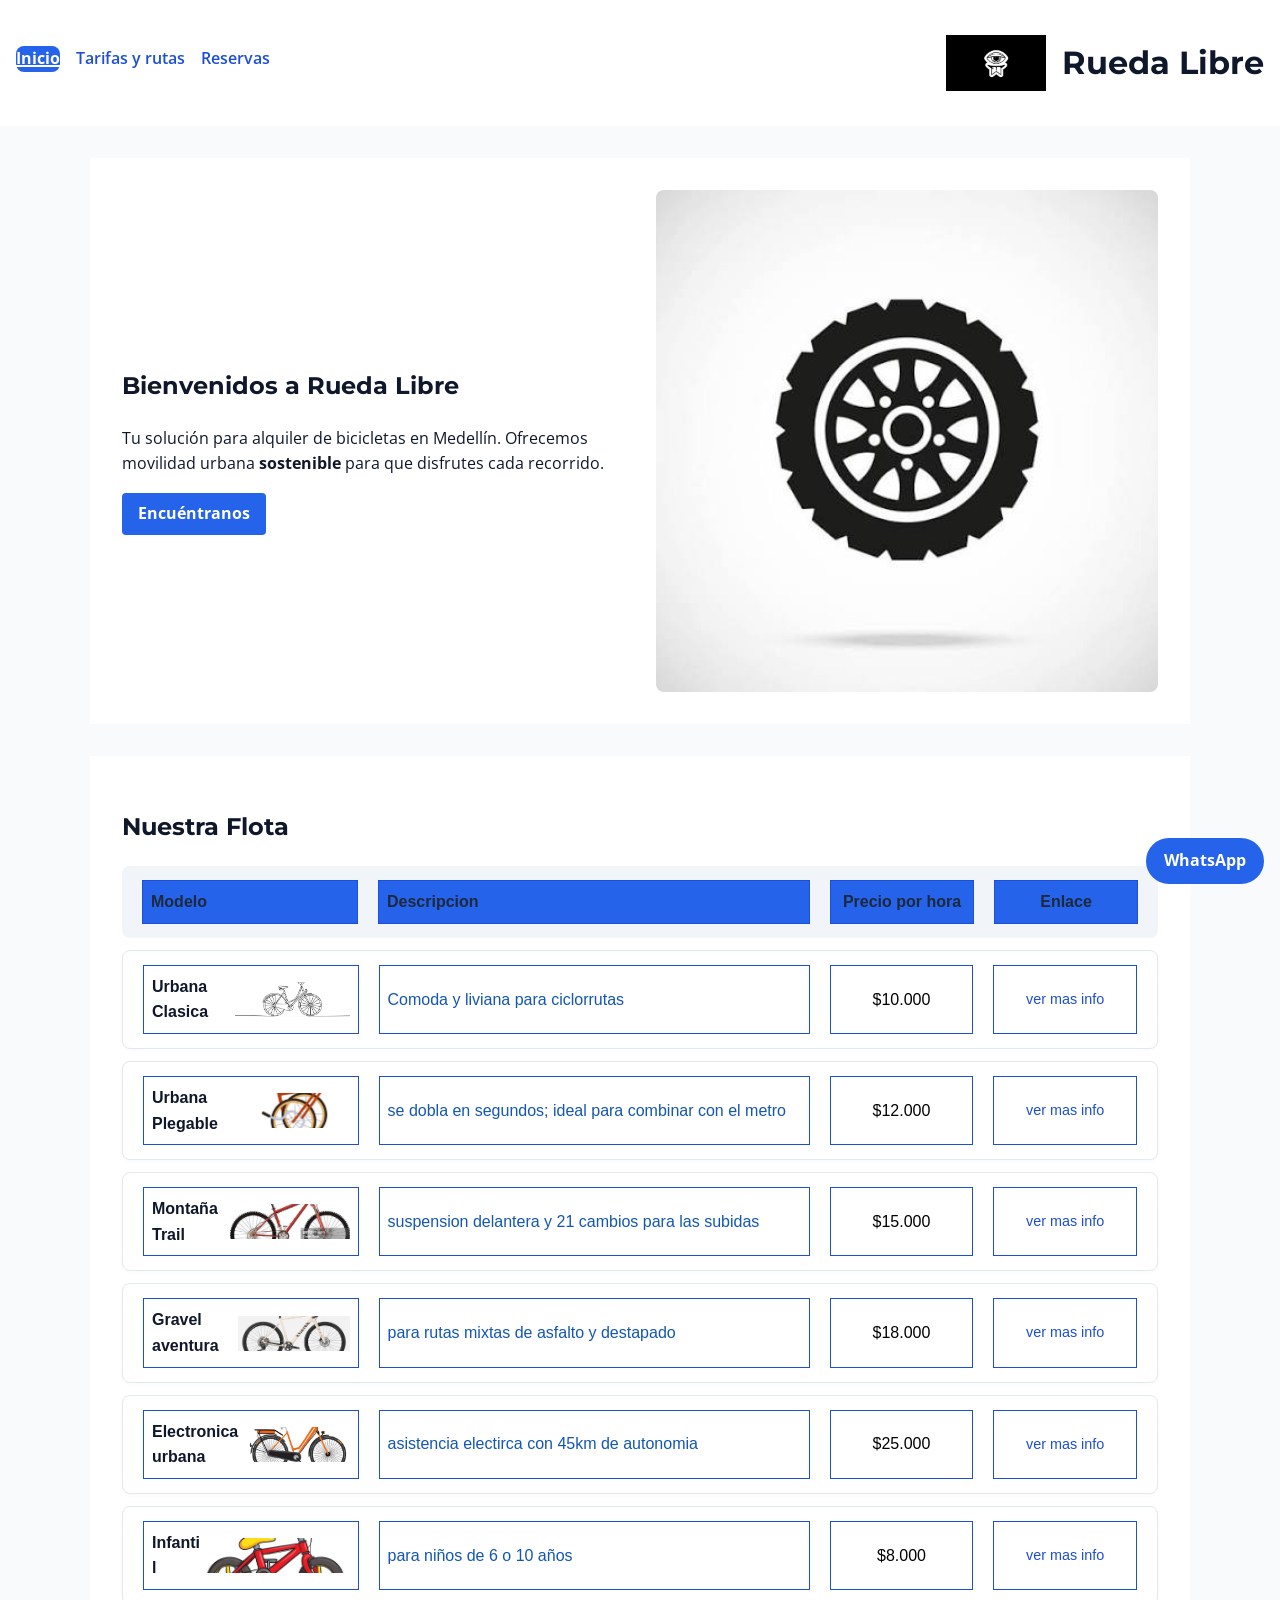
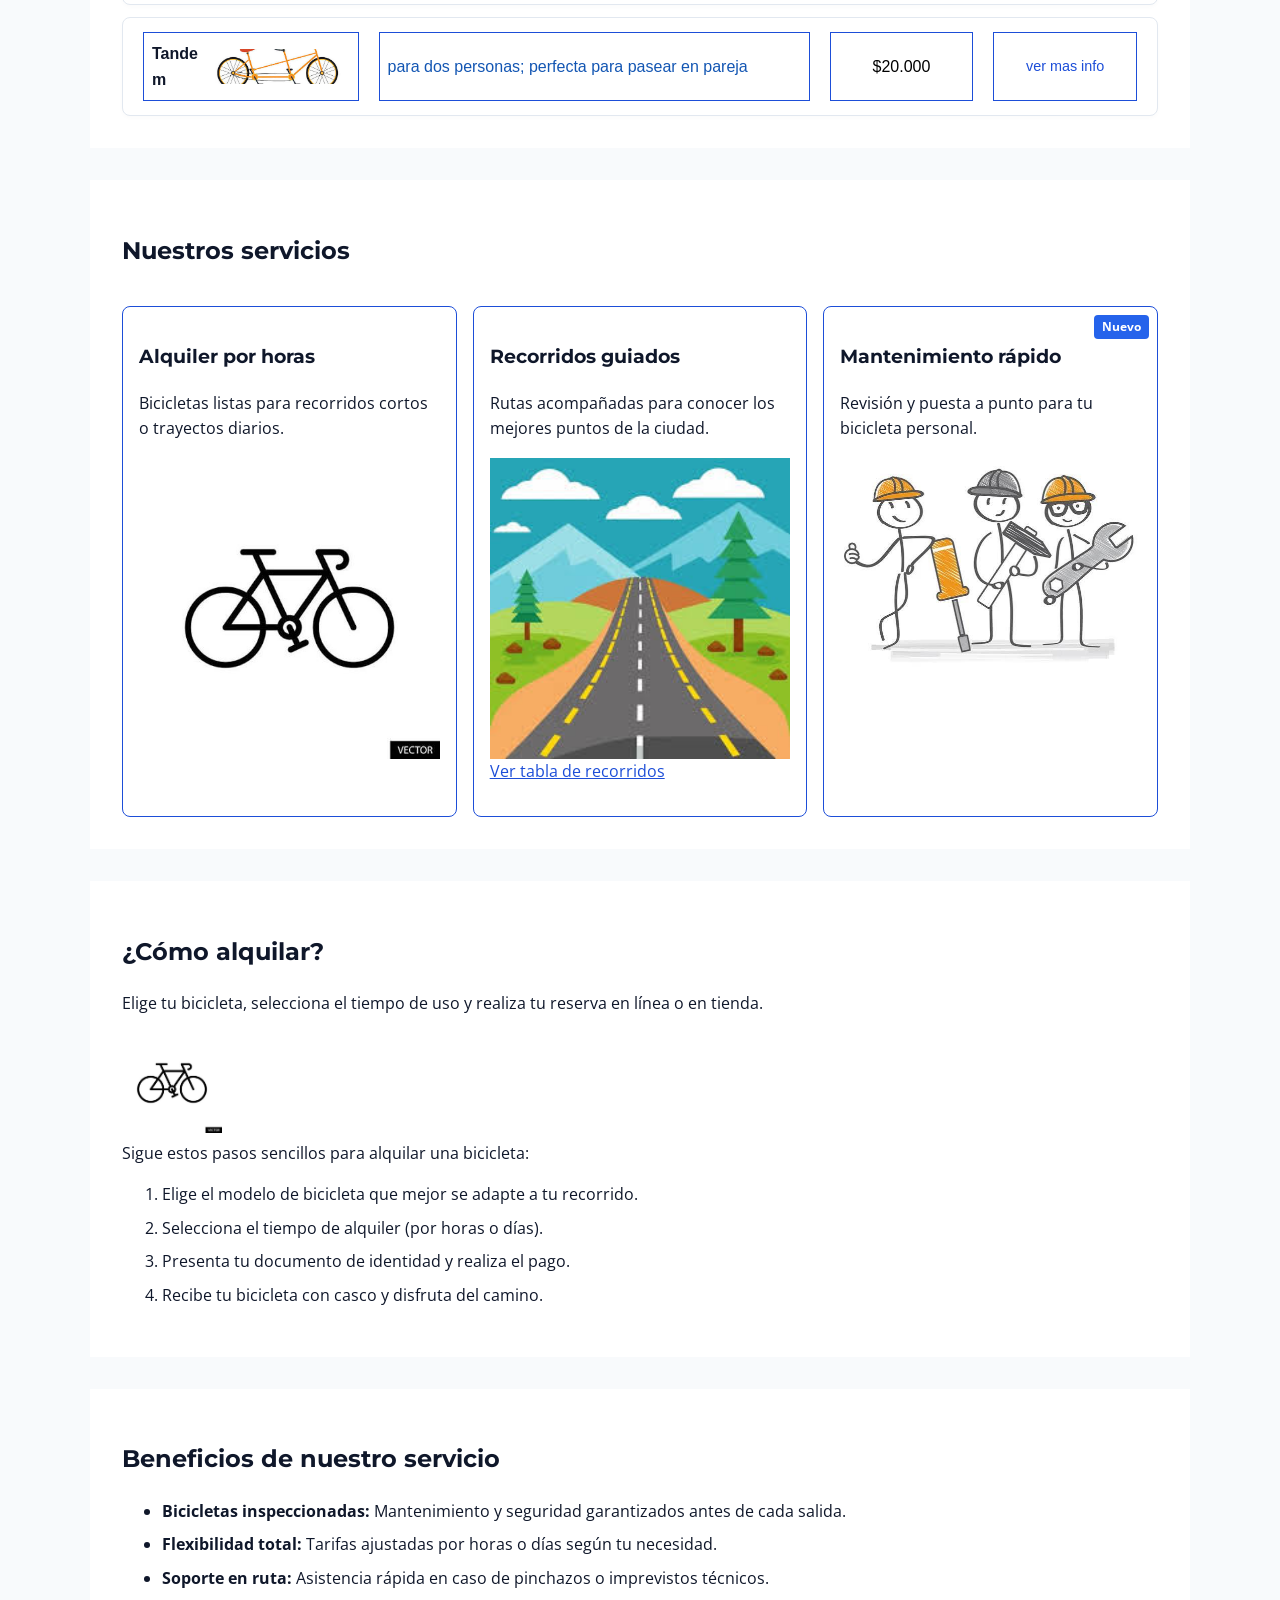
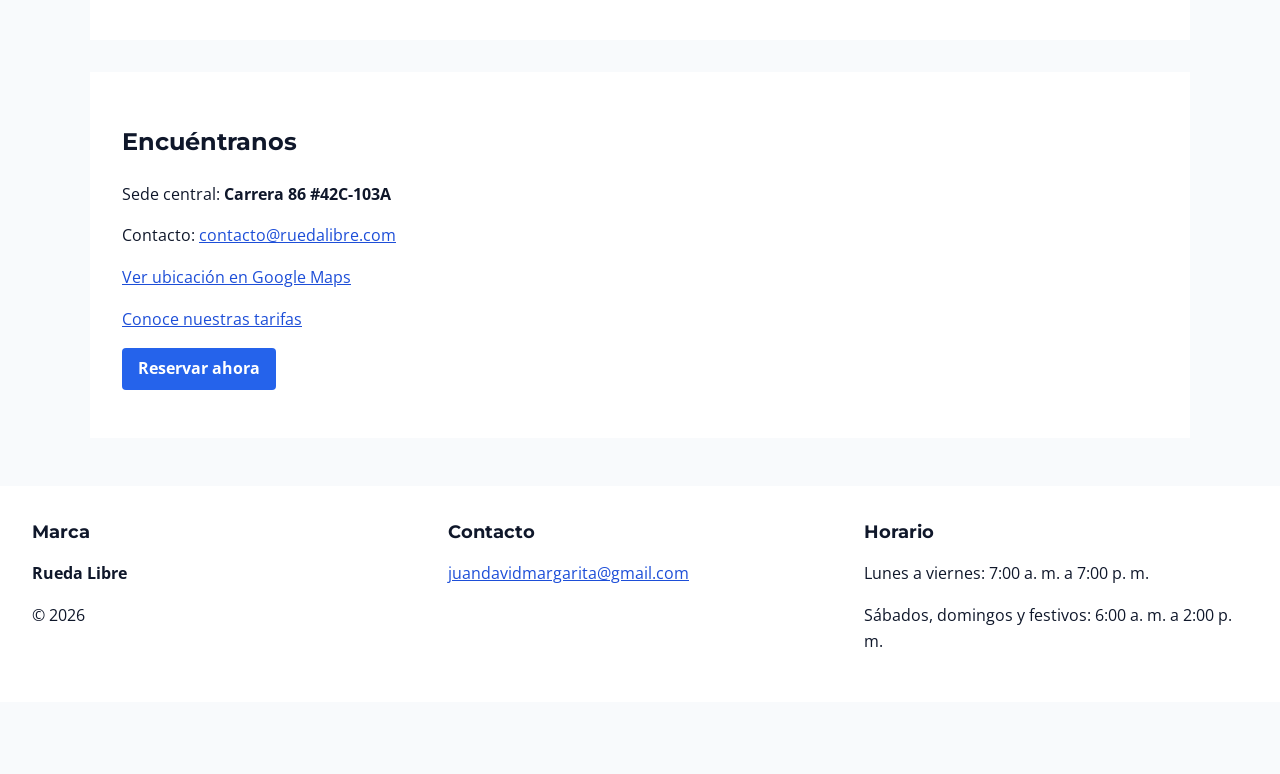
<file: index.html>
<!DOCTYPE html>
<html lang="es">
<head>
    <meta charset="UTF-8">
    <meta name="viewport" content="width=device-width, initial-scale=1.0">
    <title>Rueda Libre | Alquiler de bicicletas Medellín</title>
    <link rel="preconnect" href="https://fonts.googleapis.com">
    <link rel="preconnect" href="https://fonts.gstatic.com" crossorigin>
    <link href="https://fonts.googleapis.com/css2?family=Montserrat:wght@600;700&family=Open+Sans:wght@400;600;700&display=swap" rel="stylesheet">
    <link rel="stylesheet" href="css/styles.css">
</head>
<body>
    <header>
        <nav aria-label="Navegación principal">
            <ul id="menu">
                <li><a href="index.html" class="activo" aria-current="page">Inicio</a></li>
                <li><a href="tarifas.html">Tarifas y rutas</a></li>
                <li><a href="reservas.html">Reservas</a></li>
            </ul>
        </nav>
        <div>
            <img src="img/logo.png" alt="Logo de Rueda Libre" width="100">
            <h1>Rueda Libre</h1>
        </div>
    </header>

    <main id="inicio">
        <section class="hero">
            <div class="hero-text">
                <h2>Bienvenidos a Rueda Libre</h2>
                <p>Tu solución para alquiler de bicicletas en Medellín. Ofrecemos movilidad urbana <strong>sostenible</strong> para que disfrutes cada recorrido.</p>
                <a class="cta-link" href="#encuentranos">Encuéntranos</a>
            </div>
            <img src="img/ruedareal.jpeg" alt="Ciclistas disfrutando de una ruta">
        </section>
        <section>
            <h2>Nuestra Flota</h2>
            <table class="tabla-datos">
                <thead>
                    <tr><th>Modelo</th><th>Descripcion</th><th>Precio por hora</th><th>Enlace</th></tr>
                   
                </thead>
                <tbody>
                     <tr><td>Urbana Clasica <img class="imagen-flexible" src="img/images.jpeg" alt="" height="500px" width="auto"></td><td>Comoda y liviana para ciclorrutas</td><td>$10.000</td><td><a href="ver mas info">ver mas info</a></td>
      <tr><td>Urbana Plegable <img class="imagen-flexible" src="img/biclicleta_plegable.jpeg" alt=""></td><td>se dobla en segundos; ideal para combinar con el metro</td><td>$12.000</td> <td><a href="ver mas info">ver mas info</a></td></tr>
       <tr><td>Montaña Trail <img class="imagen-flexible" src="img/montaña_trail.jpeg" alt=""></td><td>suspension delantera y 21 cambios para las subidas</td><td>$15.000</td><td><a href="ver mas info">ver mas info</a></td></tr>
      <tr><td>Gravel aventura <img class="imagen-flexible" src="img/gravel_aventura.jpeg" alt=""></td><td>para rutas mixtas de asfalto y destapado</td><td>$18.000</td><td><a href="ver mas info">ver mas info</a></td></tr>
       <tr><td>Electronica urbana <img class="imagen-flexible" src="img/bicicleta_electrica.jpeg" alt=""></td><td>asistencia electirca con 45km de autonomia</td><td>$25.000</td><td><a href="ver mas info">ver mas info</a></td></tr>
      <tr><td>Infantil <img class="imagen-flexible" src="img/bicicleta_infantil.jpeg" alt=""></td><td>para niños de 6 o 10 años</td><td>$8.000</td><td><a href="ver mas info">ver mas info</a></td></tr>
      <tr><td>Tandem <img class="imagen-flexible" src="img/tandem.jpeg" alt=""></td><td>para dos personas; perfecta para pasear en pareja</td><td>$20.000</td><td><a href="ver mas info">ver mas info</a></td></tr>
                </tbody>
            </table>
           
        </section>
        
        <section id="servicios">
            <h2>Nuestros servicios</h2>
            
            <article>
                <h3>Alquiler por horas</h3>
                <p>Bicicletas listas para recorridos cortos o trayectos diarios.</p>
                <img src="img/bike.jpeg" alt="Bicicleta de alquiler disponible" width="100">
            </article>

            <article>
                <h3>Recorridos guiados</h3>
                <p>Rutas acompañadas para conocer los mejores puntos de la ciudad.</p>
                <img src="img/ruta.jpeg" alt="Grupo de ciclistas en recorrido guiado por la ciudad" width="100">
                <p><a href="tarifas.html">Ver tabla de recorridos</a></p>
            </article>

            <article>
                <span class="service-badge">Nuevo</span>
                <h3>Mantenimiento rápido</h3>
                <p>Revisión y puesta a punto para tu bicicleta personal.</p>
                <img src="img/mantenimiento.jpeg" alt="mantenimiento">
            </article>
        </section>

        <section>
            <h2>¿Cómo alquilar?</h2>
            <p>Elige tu bicicleta, selecciona el tiempo de uso y realiza tu reserva en línea o en tienda.</p>
            <img src="img/bike.jpeg" alt="Bicicleta de alquiler disponible" width="100">
            
            <article>
                <p>Sigue estos pasos sencillos para alquilar una bicicleta:</p>
                <ol>
                    <li>Elige el modelo de bicicleta que mejor se adapte a tu recorrido.</li>
                    <li>Selecciona el tiempo de alquiler (por horas o días).</li>
                    <li>Presenta tu documento de identidad y realiza el pago.</li>
                    <li>Recibe tu bicicleta con casco y disfruta del camino.</li>
                </ol>
            </article>
        </section>

        <section>
            <h2>Beneficios de nuestro servicio</h2>
            <ul>
                <li><strong>Bicicletas inspeccionadas:</strong> Mantenimiento y seguridad garantizados antes de cada salida.</li>
                <li><strong>Flexibilidad total:</strong> Tarifas ajustadas por horas o días según tu necesidad.</li>
                <li><strong>Soporte en ruta:</strong> Asistencia rápida en caso de pinchazos o imprevistos técnicos.</li>
            </ul>
        </section>

        <section id="encuentranos">
            <h2>Encuéntranos</h2>
            <p>Sede central: <strong>Carrera 86 #42C-103A</strong></p>
            <p>Contacto: <a href="mailto:contacto@ruedalibre.com">contacto@ruedalibre.com</a></p>
            <p>
                <a href="https://www.google.com/maps/@6.2497255,-75.6054989,1537a,85.3y,275.57h,89.07t" target="_blank" rel="noopener noreferrer">Ver ubicación en Google Maps</a>
            </p>
            <p><a href="tarifas.html">Conoce nuestras tarifas</a></p>
            <p><a class="cta-link" href="reservas.html">Reservar ahora</a></p>
        </section>
    </main>

    <footer>
        <div class="footer-bloque">
            <h2>Marca</h2>
            <p><strong>Rueda Libre</strong></p>
            <p>&copy; 2026</p>
        </div>
        <div class="footer-bloque">
            <h2>Contacto</h2>
            <p><a href="mailto:juandavidmargarita@gmail.com">juandavidmargarita@gmail.com</a></p>
        </div>
        <div class="footer-bloque">
            <h2>Horario</h2>
            <p>Lunes a viernes: 7:00 a. m. a 7:00 p. m.</p>
            <p>Sábados, domingos y festivos: 6:00 a. m. a 2:00 p. m.</p>
        </div>
    </footer>
    <a class="whatsapp-link" href="https://wa.me/?text=Hola%2C%20quiero%20informaci%C3%B3n%20sobre%20Rueda%20Libre" target="_blank" rel="noopener noreferrer" aria-label="Contactar por WhatsApp">
        WhatsApp
    </a>
</body>
</html>
</file>
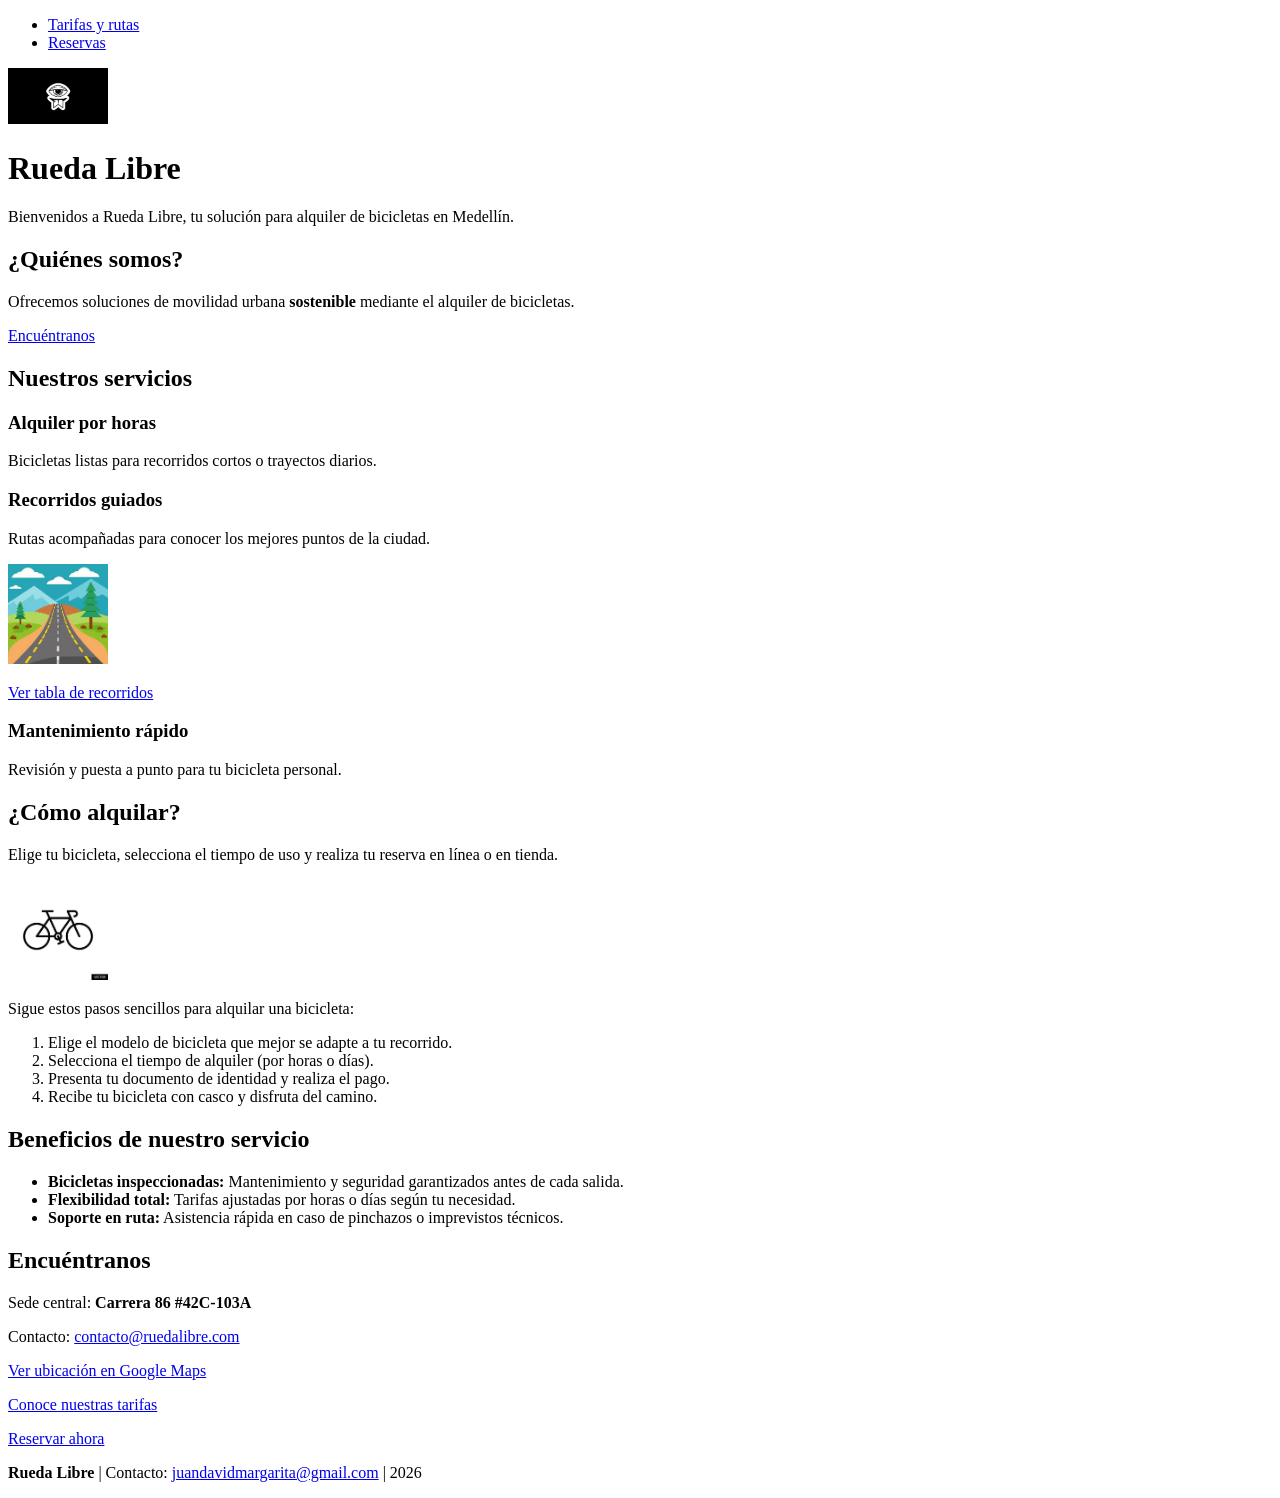
<file: inicio.html>
<!DOCTYPE html>
<html lang="es">
<head>
    <meta charset="UTF-8">
    <meta name="viewport" content="width=device-width, initial-scale=1.0">
    <title>Rueda Libre | Alquiler de bicicletas Medellín</title>
</head>
<body>
    <header>
        <nav aria-label="Navegación principal">
            <ul>
                <li><a href="/paginas/tarifas.html">Tarifas y rutas</a></li>
                <li><a href="/paginas/reservas.html">Reservas</a></li>
            </ul>
        </nav>
        <div>
            <img src="/img/logo.png" alt="Logo de Rueda Libre" width="100">
            <h1>Rueda Libre</h1>
        </div>
    </header>

    <main>
        <p>Bienvenidos a Rueda Libre, tu solución para alquiler de bicicletas en Medellín.</p>
        
        <section>
            <h2>¿Quiénes somos?</h2>
            <p>Ofrecemos soluciones de movilidad urbana <strong>sostenible</strong> mediante el alquiler de bicicletas.</p>
            <a href="#encuentranos">Encuéntranos</a>
        </section>
        
        <section>
            <h2>Nuestros servicios</h2>
            
            <article>
                <h3>Alquiler por horas</h3>
                <p>Bicicletas listas para recorridos cortos o trayectos diarios.</p>
            </article>

            <article>
                <h3>Recorridos guiados</h3>
                <p>Rutas acompañadas para conocer los mejores puntos de la ciudad.</p>
                <img src="/img/ruta.jpeg" alt="Grupo de ciclistas en recorrido guiado por la ciudad" width="100">
                <p><a href="/paginas/tarifas.html">Ver tabla de recorridos</a></p>
            </article>

            <article>
                <h3>Mantenimiento rápido</h3>
                <p>Revisión y puesta a punto para tu bicicleta personal.</p>
            </article>
        </section>

        <section>
            <h2>¿Cómo alquilar?</h2>
            <p>Elige tu bicicleta, selecciona el tiempo de uso y realiza tu reserva en línea o en tienda.</p>
            <img src="/img/bike.jpeg" alt="Bicicleta de alquiler disponible" width="100">
            
            <article>
                <p>Sigue estos pasos sencillos para alquilar una bicicleta:</p>
                <ol>
                    <li>Elige el modelo de bicicleta que mejor se adapte a tu recorrido.</li>
                    <li>Selecciona el tiempo de alquiler (por horas o días).</li>
                    <li>Presenta tu documento de identidad y realiza el pago.</li>
                    <li>Recibe tu bicicleta con casco y disfruta del camino.</li>
                </ol>
            </article>
        </section>

        <section>
            <h2>Beneficios de nuestro servicio</h2>
            <ul>
                <li><strong>Bicicletas inspeccionadas:</strong> Mantenimiento y seguridad garantizados antes de cada salida.</li>
                <li><strong>Flexibilidad total:</strong> Tarifas ajustadas por horas o días según tu necesidad.</li>
                <li><strong>Soporte en ruta:</strong> Asistencia rápida en caso de pinchazos o imprevistos técnicos.</li>
            </ul>
        </section>

        <section id="encuentranos">
            <h2>Encuéntranos</h2>
            <p>Sede central: <strong>Carrera 86 #42C-103A</strong></p>
            <p>Contacto: <a href="mailto:contacto@ruedalibre.com">contacto@ruedalibre.com</a></p>
            <p>
                <a href="https://www.google.com/maps/@6.2497255,-75.6054989,1537a,85.3y,275.57h,89.07t" target="_blank" rel="noopener noreferrer">Ver ubicación en Google Maps</a>
            </p>
            <p><a href="/paginas/tarifas.html">Conoce nuestras tarifas</a></p>
            <p><a href="/paginas/reservas.html">Reservar ahora</a></p>
        </section>
    </main>

    <footer>
        <p>
            <strong>Rueda Libre</strong> | 
            Contacto: <a href="mailto:juandavidmargarita@gmail.com">juandavidmargarita@gmail.com</a> | 
            2026
        </p>
    </footer>
</body>
</html>
</file>
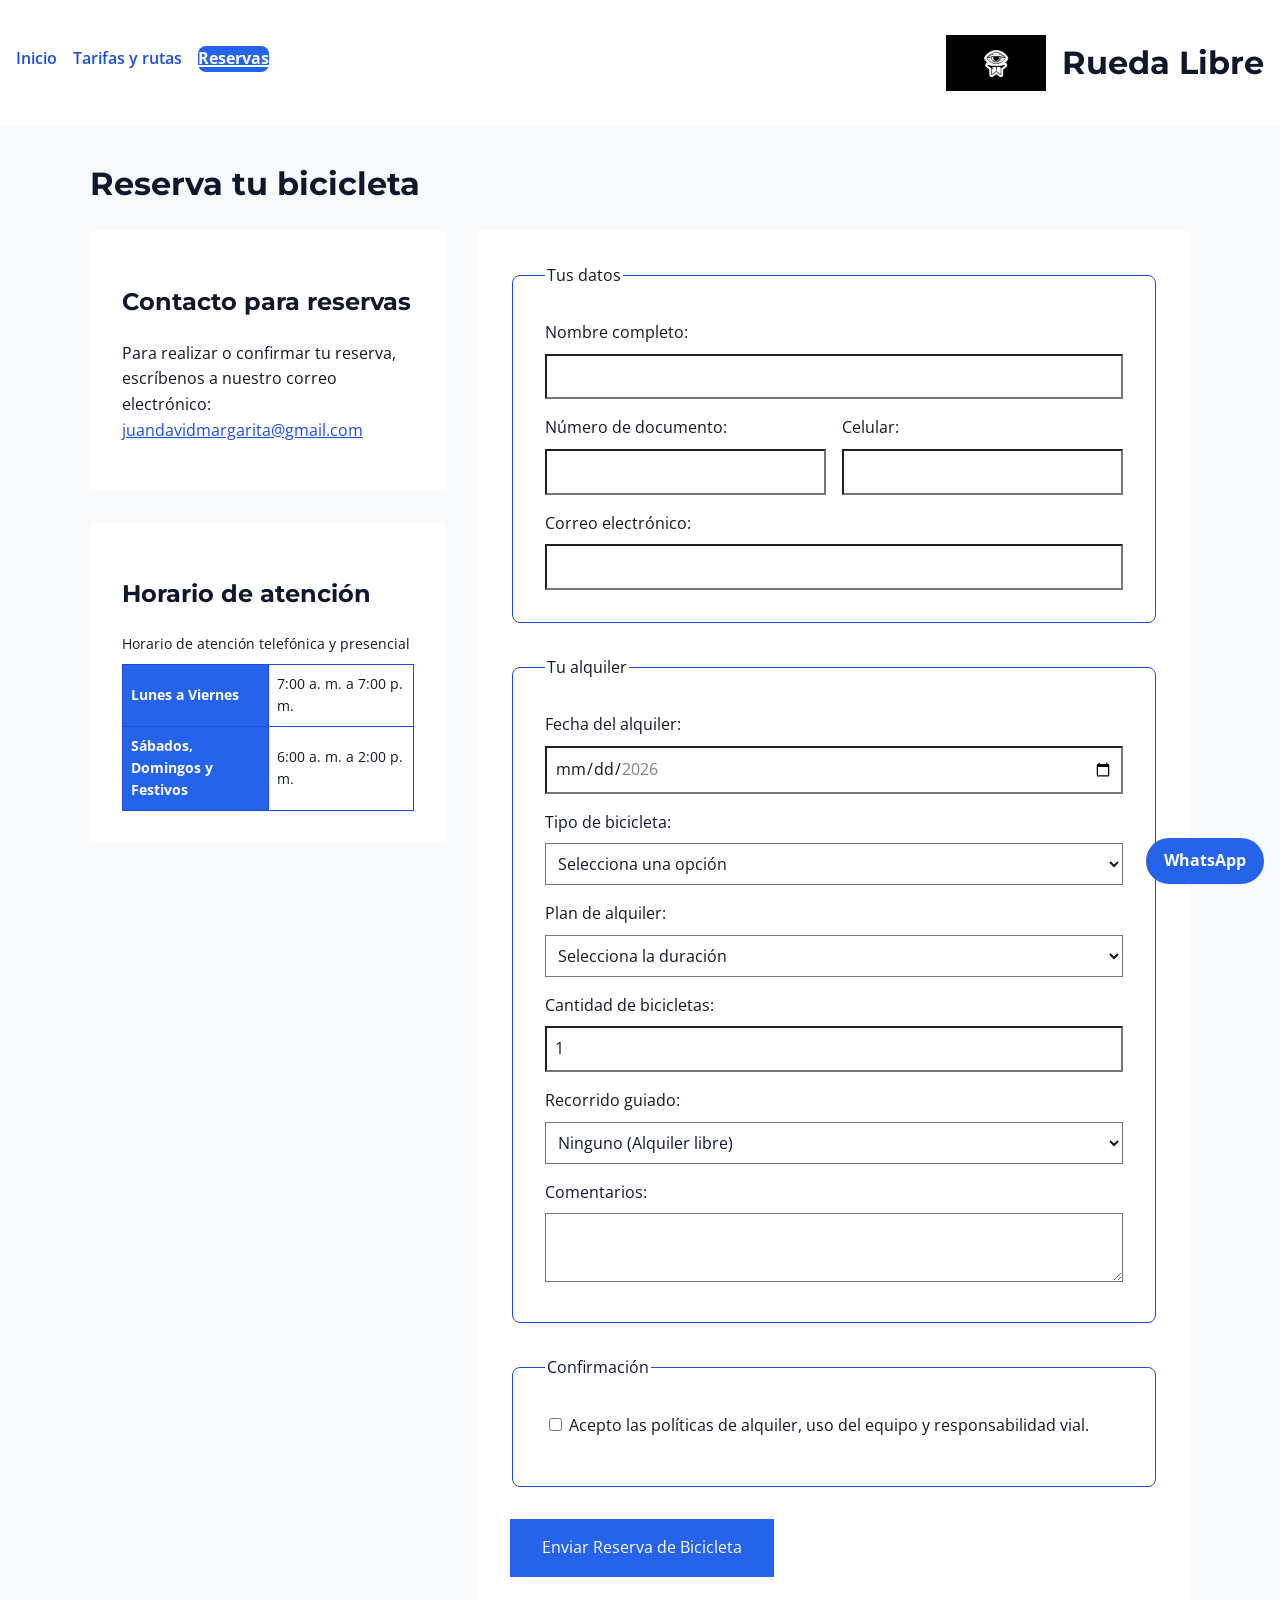
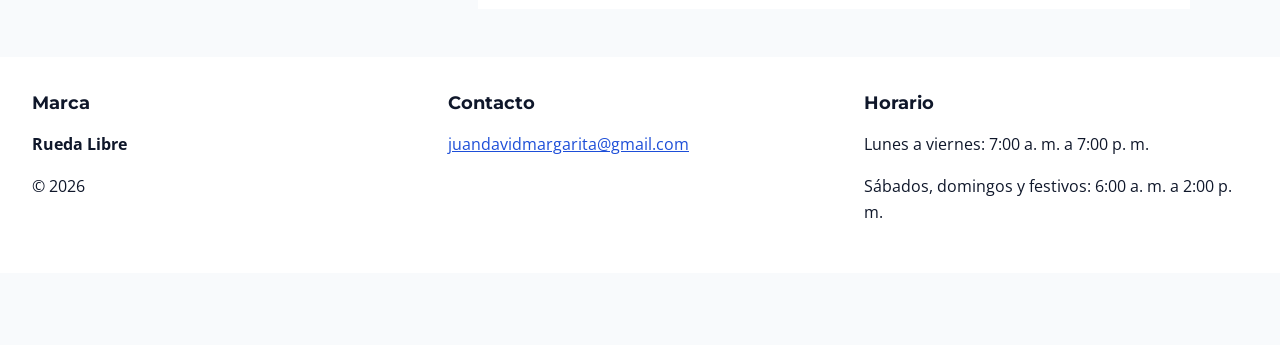
<file: reservas.html>
<!DOCTYPE html>
<html lang="es">
<head>
    <meta charset="UTF-8">
    <meta name="viewport" content="width=device-width, initial-scale=1.0">
    <title>Reserva tu bicicleta - Rueda Libre</title>
    <link rel="preconnect" href="https://fonts.googleapis.com">
    <link rel="preconnect" href="https://fonts.gstatic.com" crossorigin>
    <link href="https://fonts.googleapis.com/css2?family=Montserrat:wght@600;700&family=Open+Sans:wght@400;600;700&display=swap" rel="stylesheet">
    <link rel="stylesheet" href="css/styles.css">
</head>
<body>
    <header>
        <nav aria-label="Navegación principal">
            <ul id="menu">
                <li><a href="index.html">Inicio</a></li>
                <li><a href="tarifas.html">Tarifas y rutas</a></li>
                <li><a href="reservas.html" class="activo" aria-current="page">Reservas</a></li>
            </ul>
        </nav>
        <div>
            <img src="img/logo.png" alt="Logo de Rueda Libre" width="100">
            <h1>Rueda Libre</h1>
        </div>

    </header>
    <main>
         <h1>Reserva tu bicicleta</h1>

        <div class="reservation-layout">
            <div class="reservation-contact">
                <section aria-labelledby="sec-contacto">
                    <h2 id="sec-contacto">Contacto para reservas</h2>
                    <p>
                        Para realizar o confirmar tu reserva, escríbenos a nuestro correo electrónico:
                        <a href="mailto:juandavidmargarita@gmail.com">juandavidmargarita@gmail.com</a>
                    </p>
                </section>

                <section aria-labelledby="sec-horario">
                    <h2 id="sec-horario">Horario de atención</h2>
                    <div class="table-scroll">
                        <table>
                            <caption>Horario de atención telefónica y presencial</caption>
                            <tbody>
                                <tr>
                                    <th scope="row">Lunes a Viernes</th>
                                    <td>7:00 a. m. a 7:00 p. m.</td>
                                </tr>
                                <tr>
                                    <th scope="row">Sábados, Domingos y Festivos</th>
                                    <td>6:00 a. m. a 2:00 p. m.</td>
                                </tr>
                            </tbody>
                        </table>
                    </div>
                </section>
            </div>

            <form action="" method="post">
            
            <fieldset>
                <legend>Tus datos</legend>
                <div class="form-field">
                    <label for="nombre">Nombre completo:</label>
                    <input type="text" id="nombre" name="nombre_completo" minlength="3" required>
                </div>
                <div class="short-fields">
                    <div class="form-field">
                        <label for="documento">Número de documento:</label>
                        <input type="text" id="documento" name="numero_documento" pattern="[0-9]{6,10}" title="Debe contener entre 6 y 10 dígitos numéricos" required>
                    </div>
                    <div class="form-field">
                        <label for="celular">Celular:</label>
                        <input type="tel" id="celular" name="celular_contacto" pattern="3[0-9]{9}" title="Debe tener 10 dígitos y empezar por 3" required>
                    </div>
                </div>
                <div class="form-field">
                    <label for="email">Correo electrónico:</label>
                    <input type="email" id="email" name="correo_electronico" required>
                </div>
            </fieldset>

            <fieldset>
                <legend>Tu alquiler</legend>
                <div class="form-field">
                    <label for="fecha">Fecha del alquiler:</label>
                    <input type="date" id="fecha" name="fecha_alquiler" min="2026-11-01" max="2026-12-31" required>
                </div>
                <div class="form-field">
                    <label for="tipo_bici">Tipo de bicicleta:</label>
                    <select id="tipo_bici" name="tipo_bicicleta" required>
                        <option value="" disabled selected>Selecciona una opción</option>
                        <option value="urbana">Urbana</option>
                        <option value="montana">Montaña</option>
                        <option value="electrica">Eléctrica</option>
                    </select>
                </div>
                <div class="form-field">
                    <label for="plan">Plan de alquiler:</label>
                    <select id="plan" name="plan_alquiler" required>
                        <option value="" disabled selected>Selecciona la duración</option>
                        <option value="1_hora">1 hora</option>
                        <option value="medio_dia">Medio día</option>
                        <option value="dia_completo">Día completo</option>
                    </select>
                </div>
                <div class="form-field">
                    <label for="cantidad">Cantidad de bicicletas:</label>
                    <input type="number" id="cantidad" name="cantidad_bicicletas" value="1" min="1" max="6" required>
                </div>
                <div class="form-field">
                    <label for="guia">Recorrido guiado:</label>
                    <select id="guia" name="recorrido_guiado" required>
                        <option value="ninguno">Ninguno (Alquiler libre)</option>
                        <option value="ruta_1">Ruta Turística Histórica</option>
                        <option value="ruta_2">Ruta de la Naturaleza / Montaña</option>
                        <option value="ruta_3">Ruta Nocturna de la Ciudad</option>
                    </select>
                </div>
                <div class="form-field">
                    <label for="comentarios">Comentarios:</label>
                    <textarea id="comentarios" name="comentarios" maxlength="300"></textarea>
                </div>
            </fieldset>

            <fieldset>
                <legend>Confirmación</legend>
                <p>
                    <label for="politicas">
                        <input type="checkbox" id="politicas" name="politicas_aceptadas" value="si" required>
                        Acepto las políticas de alquiler, uso del equipo y responsabilidad vial.
                    </label>
                </p>
            </fieldset>

            <button type="submit">Enviar Reserva de Bicicleta</button>
            </form>
        </div>
    </main>

    <footer>

        <div class="footer-bloque">
            <h2>Marca</h2>
            <p><strong>Rueda Libre</strong></p>
            <p>&copy; 2026</p>
        </div>
        <div class="footer-bloque">
            <h2>Contacto</h2>
            <p><a href="mailto:juandavidmargarita@gmail.com">juandavidmargarita@gmail.com</a></p>
        </div>
        <div class="footer-bloque">
            <h2>Horario</h2>
            <p>Lunes a viernes: 7:00 a. m. a 7:00 p. m.</p>
            <p>Sábados, domingos y festivos: 6:00 a. m. a 2:00 p. m.</p>
        </div>
    </footer>
    <a class="whatsapp-link" href="https://wa.me/?text=Hola%2C%20quiero%20informaci%C3%B3n%20sobre%20Rueda%20Libre" target="_blank" rel="noopener noreferrer" aria-label="Contactar por WhatsApp">
        WhatsApp
    </a>
</body>
</html>
</file>
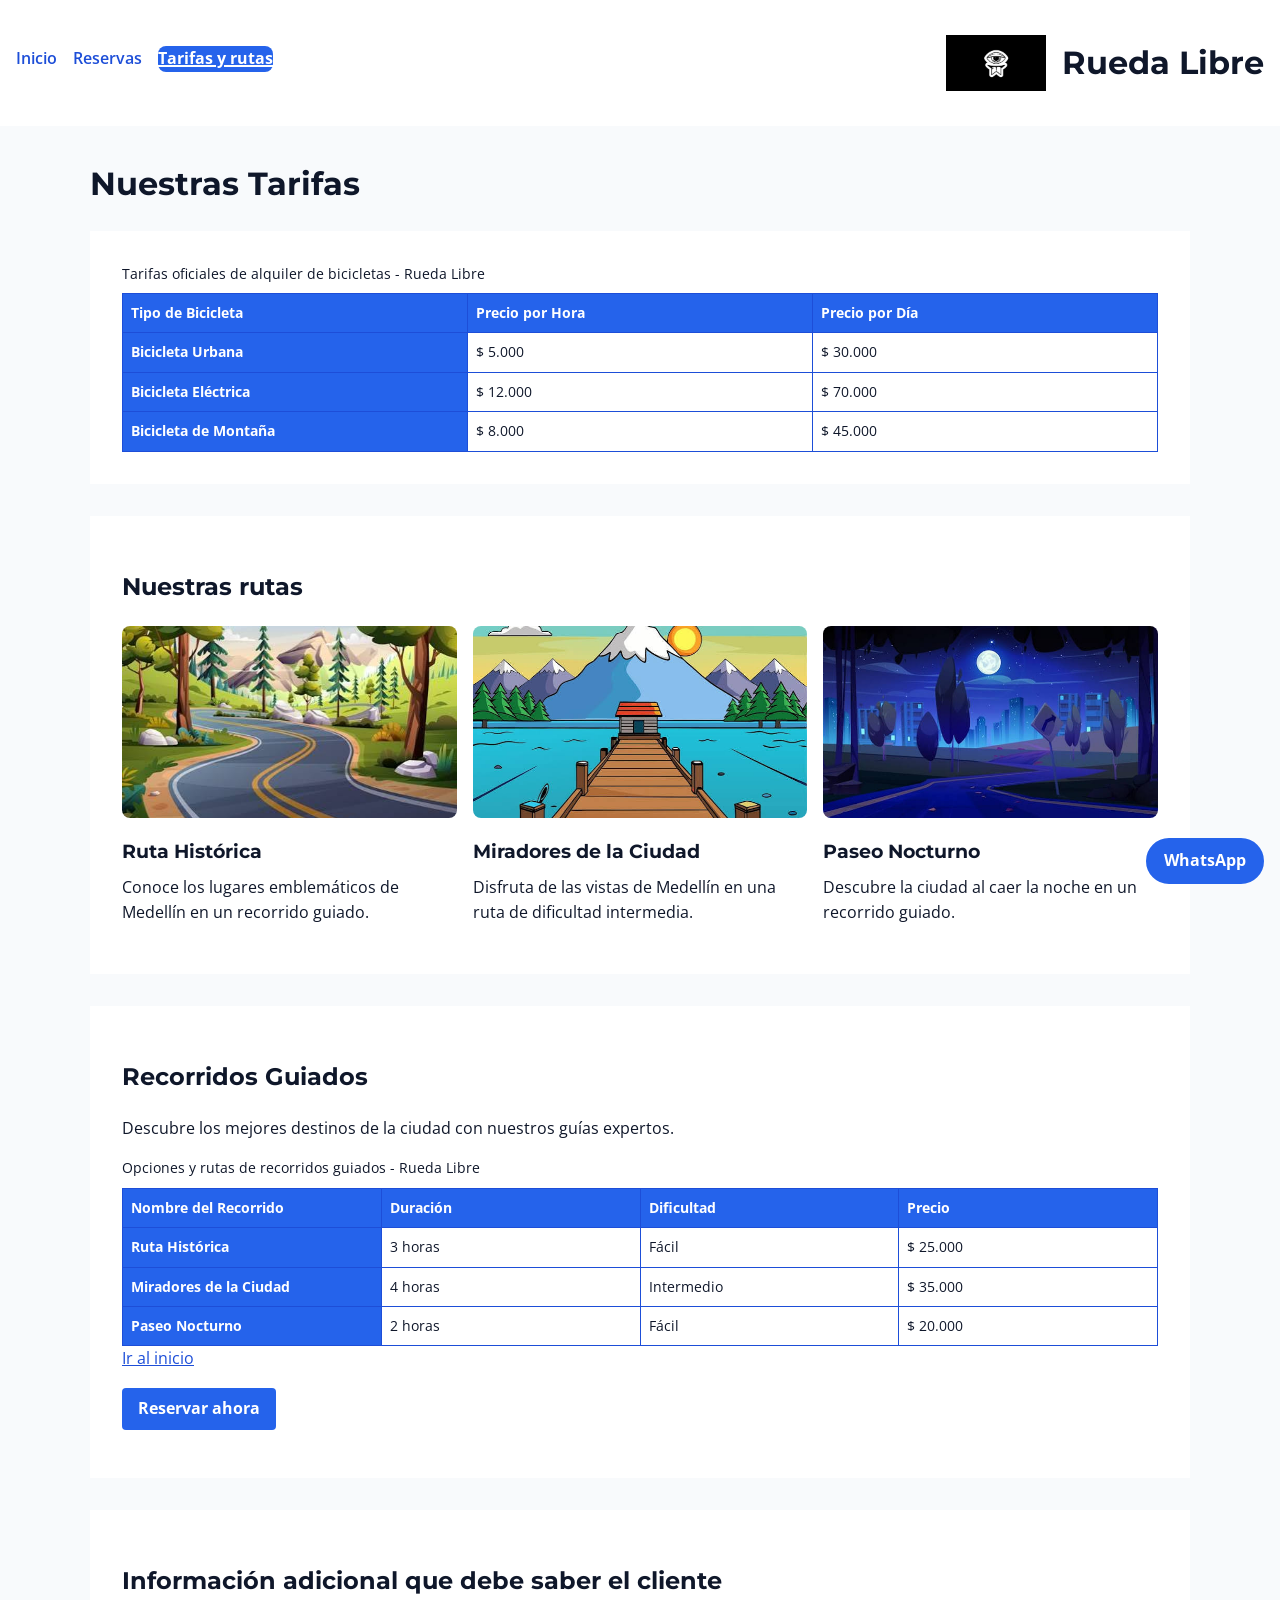
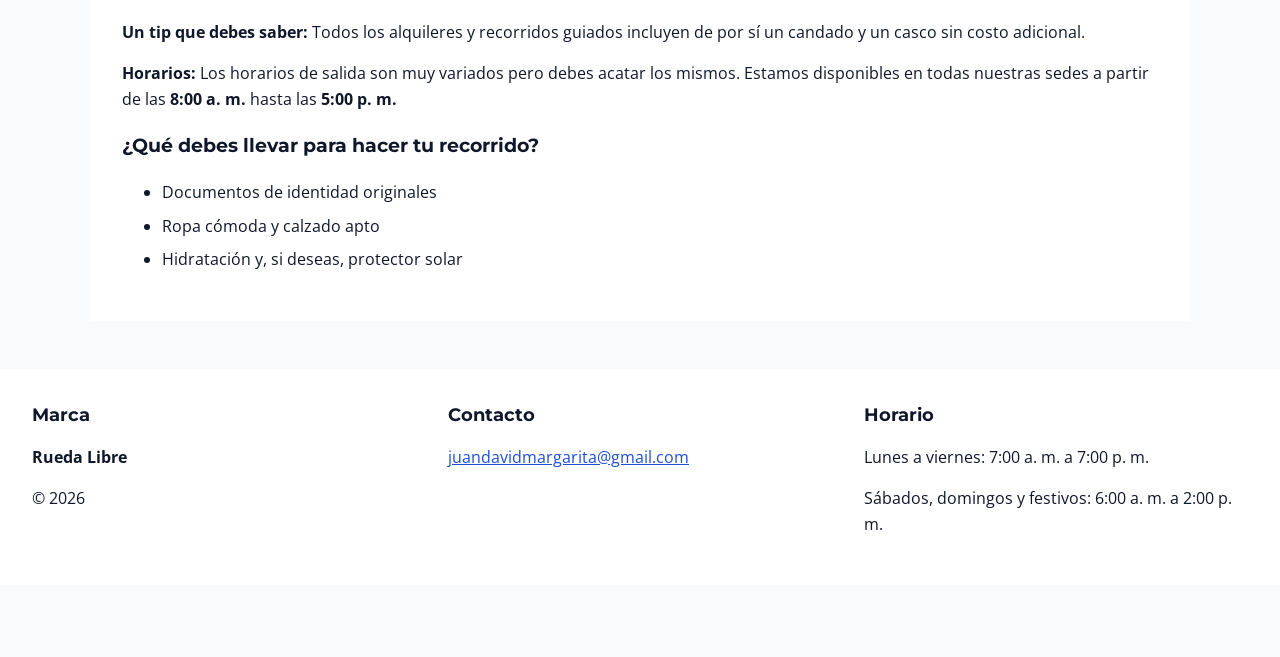
<file: tarifas.html>
<!DOCTYPE html>
<html lang="es">
<head>
    <meta charset="UTF-8">
    <meta name="viewport" content="width=device-width, initial-scale=1.0">
    <title>Tarifas y Rutas - Rueda Libre</title>
    <link rel="preconnect" href="https://fonts.googleapis.com">
    <link rel="preconnect" href="https://fonts.gstatic.com" crossorigin>
    <link href="https://fonts.googleapis.com/css2?family=Montserrat:wght@600;700&family=Open+Sans:wght@400;600;700&display=swap" rel="stylesheet">
    <link rel="stylesheet" href="css/styles.css">
</head>
<body>
    <header>
        <nav aria-label="Navegación principal">
            <ul id="menu">
                <li><a href="index.html">Inicio</a></li>
                <li><a href="reservas.html">Reservas</a></li>
                <li><a href="tarifas.html" class="activo" aria-current="page">Tarifas y rutas</a></li>
            </ul>
        </nav>
       <div>
            <img src="img/logo.png" alt="Logo de Rueda Libre" width="100">
            <h1>Rueda Libre</h1>
        </div>
    </header>

    <main>
        <div>

            <h1>Nuestras Tarifas</h1>
        </div>
        <section>
            <div class="table-scroll">
                <table>
                    <caption>Tarifas oficiales de alquiler de bicicletas - Rueda Libre</caption>
                    <thead>
                        <tr>
                            <th scope="col">Tipo de Bicicleta</th>
                            <th scope="col">Precio por Hora</th>
                            <th scope="col">Precio por Día</th>
                        </tr>
                    </thead>
                    <tbody>
                        <tr>
                            <th scope="row">Bicicleta Urbana</th>
                            <td>$ 5.000</td>
                            <td>$ 30.000</td>
                        </tr>
                        <tr>
                            <th scope="row">Bicicleta Eléctrica</th>
                            <td>$ 12.000</td>
                            <td>$ 70.000</td>
                        </tr>
                        <tr>
                            <th scope="row">Bicicleta de Montaña</th>
                            <td>$ 8.000</td>
                            <td>$ 45.000</td>
                        </tr>
                    </tbody>
                </table>
            </div>
        </section>

        <section id="rutas-galeria">
            <h2>Nuestras rutas</h2>
            <div class="route-cards">
                <article class="route-card">
                    <img src="img/rutahistorica.jpeg" alt="Recorrido por lugares históricos de la ciudad">
                    <h3>Ruta Histórica</h3>
                    <p>Conoce los lugares emblemáticos de Medellín en un recorrido guiado.</p>
                </article>
                <article class="route-card">
                    <img src="img/mirador.jpeg" alt="Ruta de montaña con vistas panorámicas">
                    <h3>Miradores de la Ciudad</h3>
                    <p>Disfruta de las vistas de Medellín en una ruta de dificultad intermedia.</p>
                </article>
                <article class="route-card">
                    <img src="img/paseonocturno.jpeg" alt="Bicicleta preparada para un paseo nocturno">
                    <h3>Paseo Nocturno</h3>
                    <p>Descubre la ciudad al caer la noche en un recorrido guiado.</p>
                </article>
            </div>
        </section>

        <section id="recorridos">
            <h2>Recorridos Guiados</h2>
            <p>Descubre los mejores destinos de la ciudad con nuestros guías expertos.</p>
            
            <div class="table-scroll">
                <table>
                    <caption>Opciones y rutas de recorridos guiados - Rueda Libre</caption>
                    <thead>
                        <tr>
                            <th scope="col">Nombre del Recorrido</th>
                            <th scope="col">Duración</th>
                            <th scope="col">Dificultad</th>
                            <th scope="col">Precio</th>
                        </tr>
                    </thead>
                    <tbody>
                        <tr>
                            <th scope="row">Ruta Histórica</th>
                            <td>3 horas</td>
                            <td>Fácil</td>
                            <td>$ 25.000</td>
                        </tr>
                        <tr>
                            <th scope="row">Miradores de la Ciudad</th>
                            <td>4 horas</td>
                            <td>Intermedio</td>
                            <td>$ 35.000</td>
                        </tr>
                        <tr>
                            <th scope="row">Paseo Nocturno</th>
                            <td>2 horas</td>
                            <td>Fácil</td>
                            <td>$ 20.000</td>
                        </tr>
                    </tbody>
                </table>
            </div>

            <p><a href="index.html">Ir al inicio</a></p>
            <p><a class="cta-link" href="reservas.html">Reservar ahora</a></p>
        </section>

        <section>
            <h2>Información adicional que debe saber el cliente</h2>
            <p>
                <strong>Un tip que debes saber:</strong> Todos los alquileres y recorridos guiados incluyen de por sí un candado y un casco sin costo adicional.
            </p>
            <p>
                <strong>Horarios:</strong> Los horarios de salida son muy variados pero debes acatar los mismos. Estamos disponibles en todas nuestras sedes a partir de las <strong>8:00 a. m.</strong> hasta las <strong>5:00 p. m.</strong>
            </p>
            <h3>¿Qué debes llevar para hacer tu recorrido?</h3>
            <ul>
                <li>Documentos de identidad originales</li>
                <li>Ropa cómoda y calzado apto</li>
                <li>Hidratación y, si deseas, protector solar</li>
            </ul>
        </section>
    </main>

    <footer>
        <div class="footer-bloque">
            <h2>Marca</h2>
            <p><strong>Rueda Libre</strong></p>
            <p>&copy; 2026</p>
        </div>
        <div class="footer-bloque">
            <h2>Contacto</h2>
            <p><a href="mailto:juandavidmargarita@gmail.com">juandavidmargarita@gmail.com</a></p>
        </div>
        <div class="footer-bloque">
            <h2>Horario</h2>
            <p>Lunes a viernes: 7:00 a. m. a 7:00 p. m.</p>
            <p>Sábados, domingos y festivos: 6:00 a. m. a 2:00 p. m.</p>
        </div>
    </footer>
    <a class="whatsapp-link" href="https://wa.me/?text=Hola%2C%20quiero%20informaci%C3%B3n%20sobre%20Rueda%20Libre" target="_blank" rel="noopener noreferrer" aria-label="Contactar por WhatsApp">
        WhatsApp
    </a>
</body>
</html>
</file>
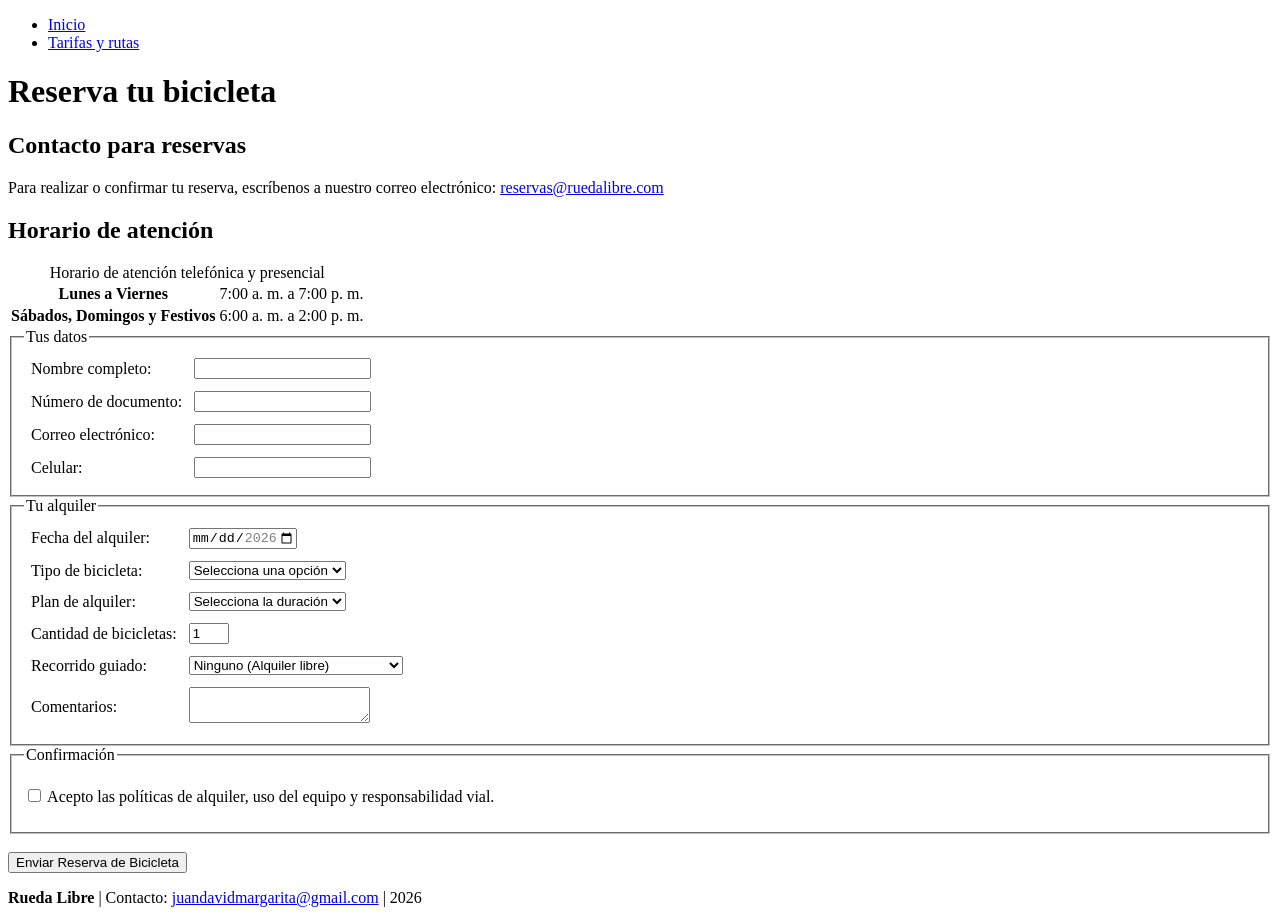
<file: paginas/reservas.html>
<!DOCTYPE html>
<html lang="es">
<head>
    <meta charset="UTF-8">
    <meta name="viewport" content="width=device-width, initial-scale=1.0">
    <title>Reserva tu bicicleta - Rueda Libre</title>
</head>
<body>
    <header>
        <nav aria-label="Navegación principal">
            <ul>
                <li><a href="/inicio.html">Inicio</a></li>
                <li><a href="/paginas/tarifas.html">Tarifas y rutas</a></li>
            </ul>
        </nav>
        
        <h1>Reserva tu bicicleta</h1>
    </header>

    <main>
        <section aria-labelledby="sec-contacto">
            <h2 id="sec-contacto">Contacto para reservas</h2>
            <p>
                Para realizar o confirmar tu reserva, escríbenos a nuestro correo electrónico: 
                <a href="mailto:reservas@ruedalibre.com">reservas@ruedalibre.com</a>
            </p>
        </section>

        <section aria-labelledby="sec-horario">
            <h2 id="sec-horario">Horario de atención</h2>
            
            <table>
                <caption>Horario de atención telefónica y presencial</caption>
                <tbody>
                    <tr>
                        <th scope="row">Lunes a Viernes</th>
                        <td>7:00 a. m. a 7:00 p. m.</td>
                    </tr>
                    <tr>
                        <th scope="row">Sábados, Domingos y Festivos</th>
                        <td>6:00 a. m. a 2:00 p. m.</td>
                    </tr>
                </tbody>
            </table>
        </section>

        <form action="" method="post">
            
            <fieldset>
                <legend>Tus datos</legend>
                <table style="border: 0;" cellpadding="5">
                    <tr>
                        <td><label for="nombre">Nombre completo:</label></td>
                        <td>
                            <input type="text" id="nombre" name="nombre_completo" minlength="3" required>
                        </td>
                    </tr>
                    <tr>
                        <td><label for="documento">Número de documento:</label></td>
                        <td>
                            <input type="text" id="documento" name="numero_documento" pattern="[0-9]{6,10}" title="Debe contener entre 6 y 10 dígitos numéricos" required>
                        </td>
                    </tr>
                    <tr>
                        <td><label for="email">Correo electrónico:</label></td>
                        <td>
                            <input type="email" id="email" name="correo_electronico" required>
                        </td>
                    </tr>
                    <tr>
                        <td><label for="celular">Celular:</label></td>
                        <td>
                            <input type="tel" id="celular" name="celular_contacto" pattern="3[0-9]{9}" title="Debe tener 10 dígitos y empezar por 3" required>
                        </td>
                    </tr>
                </table>
            </fieldset>

            <fieldset>
                <legend>Tu alquiler</legend>
                <table style="border: 0;" cellpadding="5">
                    <tr>
                        <td><label for="fecha">Fecha del alquiler:</label></td>
                        <td>
                            <input type="date" id="fecha" name="fecha_alquiler" min="2026-11-01" max="2026-12-31" required>
                        </td>
                    </tr>
                    <tr>
                        <td><label for="tipo_bici">Tipo de bicicleta:</label></td>
                        <td>
                            <select id="tipo_bici" name="tipo_bicicleta" required>
                                <option value="" disabled selected>Selecciona una opción</option>
                                <option value="urbana">Urbana</option>
                                <option value="montana">Montaña</option>
                                <option value="electrica">Eléctrica</option>
                            </select>
                        </td>
                    </tr>
                    <tr>
                        <td><label for="plan">Plan de alquiler:</label></td>
                        <td>
                            <select id="plan" name="plan_alquiler" required>
                                <option value="" disabled selected>Selecciona la duración</option>
                                <option value="1_hora">1 hora</option>
                                <option value="medio_dia">Medio día</option>
                                <option value="dia_completo">Día completo</option>
                            </select>
                        </td>
                    </tr>
                    <tr>
                        <td><label for="cantidad">Cantidad de bicicletas:</label></td>
                        <td>
                            <input type="number" id="cantidad" name="cantidad_bicicletas" value="1" min="1" max="6" required>
                        </td>
                    </tr>
                    <tr>
                        <td><label for="guia">Recorrido guiado:</label></td>
                        <td>
                            <select id="guia" name="recorrido_guiado" required>
                                <option value="ninguno">Ninguno (Alquiler libre)</option>
                                <option value="ruta_1">Ruta Turística Histórica</option>
                                <option value="ruta_2">Ruta de la Naturaleza / Montaña</option>
                                <option value="ruta_3">Ruta Nocturna de la Ciudad</option>
                            </select>
                        </td>
                    </tr>
                    <tr>
                        <td><label for="comentarios">Comentarios:</label></td>
                        <td>
                            <textarea id="comentarios" name="comentarios" maxlength="300"></textarea>
                        </td>
                    </tr>
                </table>
            </fieldset>

            <fieldset>
                <legend>Confirmación</legend>
                <p>
                    <label for="politicas">
                        <input type="checkbox" id="politicas" name="politicas_aceptadas" value="si" required>
                        Acepto las políticas de alquiler, uso del equipo y responsabilidad vial.
                    </label>
                </p>
            </fieldset>

            <br>
            <button type="submit">Enviar Reserva de Bicicleta</button>
        </form>
    </main>

    <footer>
        <p>
            <strong>Rueda Libre</strong> | 
            Contacto: <a href="mailto:juandavidmargarita@gmail.com">juandavidmargarita@gmail.com</a> | 
            2026
        </p>
    </footer>
</body>
</html>
</file>
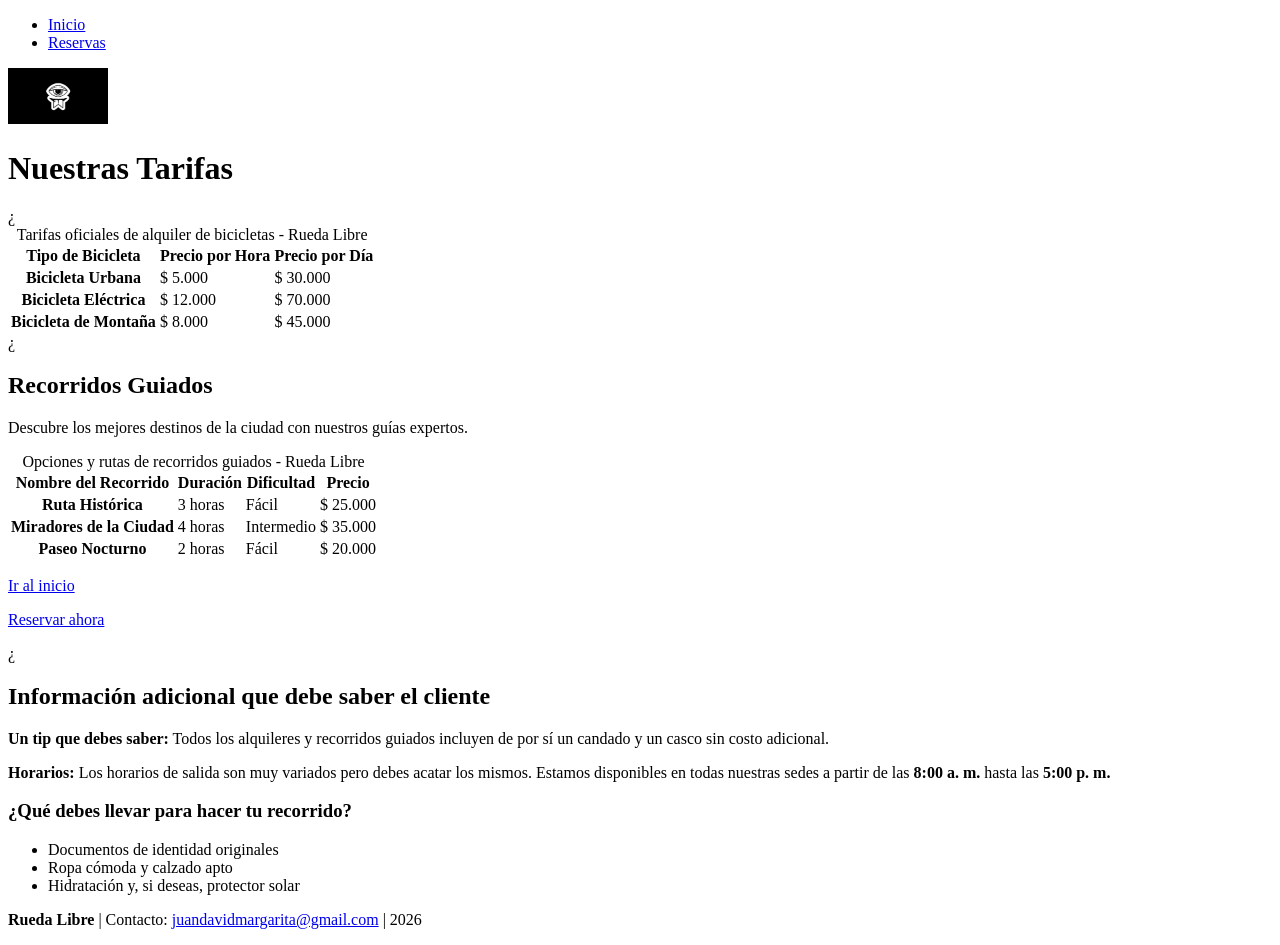
<file: paginas/tarifas.html>
<!DOCTYPE html>
<html lang="es">
<head>
    <meta charset="UTF-8">
    <meta name="viewport" content="width=device-width, initial-scale=1.0">
    <title>Tarifas y Rutas - Rueda Libre</title>
</head>
<body>
    <header>
        <nav aria-label="Navegación principal">
            <ul>
                <li><a href="/inicio.html">Inicio</a></li>
                <li><a href="/paginas/reservas.html">Reservas</a></li>
            </ul>
        </nav>
        <div>
            <img src="/img/logo.png" alt="Logo de Rueda Libre" width="100">
            <h1>Nuestras Tarifas</h1>
        </div>
    </header>

    <main>
¿        <section>
            <table>
                <caption>Tarifas oficiales de alquiler de bicicletas - Rueda Libre</caption>
                <thead>
                    <tr>
                        <th scope="col">Tipo de Bicicleta</th>
                        <th scope="col">Precio por Hora</th>
                        <th scope="col">Precio por Día</th>
                    </tr>
                </thead>
                <tbody>
                    <tr>
                        <th scope="row">Bicicleta Urbana</th>
                        <td>$ 5.000</td>
                        <td>$ 30.000</td>
                    </tr>
                    <tr>
                        <th scope="row">Bicicleta Eléctrica</th>
                        <td>$ 12.000</td>
                        <td>$ 70.000</td>
                    </tr>
                    <tr>
                        <th scope="row">Bicicleta de Montaña</th>
                        <td>$ 8.000</td>
                        <td>$ 45.000</td>
                    </tr>
                </tbody>
            </table>
        </section>

¿        <section id="recorridos">
            <h2>Recorridos Guiados</h2>
            <p>Descubre los mejores destinos de la ciudad con nuestros guías expertos.</p>
            
            <table>
                <caption>Opciones y rutas de recorridos guiados - Rueda Libre</caption>
                <thead>
                    <tr>
                        <th scope="col">Nombre del Recorrido</th>
                        <th scope="col">Duración</th>
                        <th scope="col">Dificultad</th>
                        <th scope="col">Precio</th>
                    </tr>
                </thead>
                <tbody>
                    <tr>
                        <th scope="row">Ruta Histórica</th>
                        <td>3 horas</td>
                        <td>Fácil</td>
                        <td>$ 25.000</td>
                    </tr>
                    <tr>
                        <th scope="row">Miradores de la Ciudad</th>
                        <td>4 horas</td>
                        <td>Intermedio</td>
                        <td>$ 35.000</td>
                    </tr>
                    <tr>
                        <th scope="row">Paseo Nocturno</th>
                        <td>2 horas</td>
                        <td>Fácil</td>
                        <td>$ 20.000</td>
                    </tr>
                </tbody>
            </table>

            <p><a href="/inicio.html">Ir al inicio</a></p>
            <p><a href="/paginas/reservas.html">Reservar ahora</a></p>
        </section>

¿        <section>
            <h2>Información adicional que debe saber el cliente</h2>
            <p>
                <strong>Un tip que debes saber:</strong> Todos los alquileres y recorridos guiados incluyen de por sí un candado y un casco sin costo adicional.
            </p>
            <p>
                <strong>Horarios:</strong> Los horarios de salida son muy variados pero debes acatar los mismos. Estamos disponibles en todas nuestras sedes a partir de las <strong>8:00 a. m.</strong> hasta las <strong>5:00 p. m.</strong>
            </p>
            <h3>¿Qué debes llevar para hacer tu recorrido?</h3>
            <ul>
                <li>Documentos de identidad originales</li>
                <li>Ropa cómoda y calzado apto</li>
                <li>Hidratación y, si deseas, protector solar</li>
            </ul>
        </section>
    </main>

    <footer>
        <p>
            <strong>Rueda Libre</strong> | 
            Contacto: <a href="mailto:juandavidmargarita@gmail.com">juandavidmargarita@gmail.com</a> | 
            2026
        </p>
    </footer>
</body>
</html>
</file>
<file: css/styles.css>
:root {
    --color-page: #F8FAFC;
    --color-surface: #FFFFFF;
    --color-text: #0F172A;
    --color-button: #2563EB;
    --color-link: #1D4ED8;
    --font-body: "Open Sans", Arial, sans-serif;
    --font-heading: "Montserrat", Arial, sans-serif;
    --space-sm: 0.5rem;
    --space-md: 1rem;
    --space-lg: 2rem;
    --space-xl: 3rem;
}

/* Base */
*,
*::before,
*::after {
    box-sizing: border-box;
}

body {
    margin: 0;
    padding-bottom: 4.5rem;
    color: var(--color-text);
    background-color: var(--color-page);
    font-family: var(--font-body);
    line-height: 1.6;
}

h1,
h2,
h3,
h4,
h5,
h6 {
    font-family: var(--font-heading);
}

main {
    width: 90%;
    max-width: 56.25rem;
    margin: var(--space-lg) auto;
}

#inicio {
    min-height: 100vh;
}

header {
    display: flex;
    flex-direction: column;
    align-items: center;
    gap: var(--space-md);
    padding: var(--space-md);
}

header > div {
    order: -1;
    display: flex;
    align-items: center;
    justify-content: center;
    gap: var(--space-md);
    margin: 0;
}

nav {
    width: 100%;
}

nav ul {
    display: flex;
    flex-wrap: wrap;
    justify-content: center;
    gap: var(--space-md);
    margin: 0;
    padding: 0;
    list-style: none;
}

.hero {
    display: grid;
    grid-template-columns: 1fr;
    gap: var(--space-md);
}

.hero-text {
    text-align: center;
}

.hero > img {
    width: 100%;
    border-radius: 0.5rem;
}

header,
section,
form,
footer {
    background-color: var(--color-surface);
}

section,
fieldset {
    margin-bottom: var(--space-lg);
    padding: var(--space-lg);
}

p,
ul,
ol {
    margin-top: 0;
    margin-bottom: var(--space-md);
}

li {
    margin-bottom: var(--space-sm);
}

img {
    max-width: 100%;
    height: auto;
}

#menu a {
    display:block;
    border-radius: 0.50rem;
    font-weight: 600;
    text-decoration: none;
}

#menu a.activo,
#menu a:hover {
    color: var(--color-surface);
    background-color: var(--color-button);
}

#menu a.activo {
    font-weight: 700;
    text-decoration: underline;
    text-decoration-thickness: 2px;
}

/* Componentes */
#servicios {
    display: flex;
    flex-wrap: wrap;
    gap: var(--space-md);
}

#servicios h2 {
    flex-basis: 100%;
}

#servicios article {
    position: relative;
    flex: 1 1 14rem;
    margin: 0;
    padding: var(--space-md);
    border: 1px solid var(--color-link);
    border-radius: 0.5rem;
}

.service-badge {
    position: absolute;
    top: var(--space-sm);
    right: var(--space-sm);
    padding: 0.125rem var(--space-sm);
    border-radius: 0.25rem;
    color: var(--color-surface);
    background-color: var(--color-button);
    font-size: 0.75rem;
    font-weight: 700;
}

#servicios img {
    display: block;
    width: 100%;
}

.route-cards {
    display: grid;
    grid-template-columns: 1fr;
    gap: var(--space-md);
}

.route-card {
    margin: 0;
}

.route-card img {
    display: block;
    width: 100%;
    height: 12rem;
    object-fit: cover;
    border-radius: 0.5rem;
}

.route-card h3 {
    margin-bottom: var(--space-sm);
}

.reservation-layout {
    display: grid;
    grid-template-columns: 1fr;
    gap: var(--space-md);
    align-items: start;
}

.reservation-contact section {
    margin-bottom: var(--space-lg);
}

.reservation-layout > * {
    min-width: 0;
}

.reservation-layout form {
    padding: var(--space-lg);
}

.short-fields {
    display: grid;
    grid-template-columns: 1fr;
    gap: 0;
}

fieldset {
    min-width: 0;
}
.imagen-flexible {
    width: 80%;
    height: 35px; 
    object-fit: cover;
  }

table.tabla-datos {
  display: grid;
  width: 100%;
  gap: 12px; 
  font-family: sans-serif;
}

table.tabla-datos thead, 
table.tabla-datos tbody {
  display: contents;
}

table.tabla-datos thead tr, 
table.tabla-datos tbody tr {
  display: grid;
  grid-template-columns: 1.5fr 3fr 1fr 1fr;
  gap: 20px; 
  padding: 14px 20px;
  align-items: center; 
}

table.tabla-datos thead tr {
  background-color: #f1f5f9;
  border-radius: 8px;
}

table.tabla-datos th {
  display: flex;
  align-items: center;
  font-weight: 600;
  color: #1e293b;
}

table.tabla-datos th:nth-child(3),
table.tabla-datos th:nth-child(4) {
  justify-content: center;
}

table.tabla-datos tbody tr {
  background-color: #ffffff;
  border: 1px solid #e2e8f0;
  border-radius: 8px;
  box-shadow: 0 2px 4px rgba(0, 0, 0, 0.02);
  transition: transform 0.2s, box-shadow 0.2s;
}

table.tabla-datos tbody tr:hover {
  transform: translateY(-2px);
  box-shadow: 0 4px 12px rgba(0, 0, 0, 0.05);
  border-color: #cbd5e1;
}

table.tabla-datos td {
  display: flex;
  align-items: center; 
  color: #1356b3;
  height: 100%; 
}

table.tabla-datos td:nth-child(1) {
  font-weight: 600;
  color: #0f172a;
}

table.tabla-datos td:nth-child(3) {
  justify-content: center; 
  font-variant-numeric: tabular-nums; 
  font-weight: 500;
  color: #000000; 
}

table.tabla-datos td:nth-child(4) {
  justify-content: center;
}

table.tabla-datos td a {
  display: inline-flex;
  align-items: center;
  justify-content: center;
  background-color: #ffffff; 
  padding: 8px 16px;
  border-radius: 6px;
  text-decoration: none;
  font-size: 0.9rem;
  font-weight: 500;
  transition: background-color 0.2s;
  width: 100%; 
  text-align: center;
}

table.tabla-datos td a:hover {
  background-color: #bec1ca;
}

.table-scroll {
    width: 100%;
    min-width: 0;
}

table:not(.tabla-datos) {
    width: 100%;
    table-layout: fixed;
    border-collapse: collapse;
    font-size: 0.75rem;
}

caption {
    margin-bottom: var(--space-sm);
    text-align: left;
}

th,
td {
    padding: 0.25rem;
    border: 1px solid var(--color-link);
    text-align: left;
    overflow-wrap: anywhere;
}

th {
    color: var(--color-surface);
    background-color: var(--color-button);
}

footer {
    display: flex;
    flex-wrap: wrap;
    align-items: flex-start;
    justify-content: space-between;
    gap: var(--space-lg);
    margin-top: var(--space-xl);
    padding: var(--space-lg);
    text-align: left;
}

.footer-bloque {
    flex: 1 1 12rem;
}

.footer-bloque h2 {
    margin-top: 0;
    font-size: 1.125rem;
}

/* Formulario */
label,
input,
select,
textarea,
button {
    font: inherit;
}

input:not([type="checkbox"]),
select,
textarea {
    width: 100%;
    padding: var(--space-sm);
    color: var(--color-text);
    background-color: var(--color-surface);
}

fieldset {
    border: 1px solid var(--color-link);
    border-radius: 0.5rem;
}

.form-field {
    margin-bottom: var(--space-md);
}

.form-field:last-child {
    margin-bottom: 0;
}

.form-field label {
    display: block;
    margin-bottom: var(--space-sm);
}

button {
    padding: var(--space-md) var(--space-lg);
    border: 0;
    color: var(--color-surface);
    background-color: var(--color-button);
    cursor: pointer;
}

/* Enlaces y acciones */
a {
    color: var(--color-link);
}

.cta-link,
.whatsapp-link {
    display: inline-block;
    padding: var(--space-sm) var(--space-md);
    border-radius: 0.25rem;
    color: var(--color-surface);
    background-color: var(--color-button);
    font-weight: 700;
    text-decoration: none;
}

.cta-link:hover,
a:hover {
    text-decoration: underline;
    text-decoration-thickness: 2px;
}

.whatsapp-link {
    position: fixed;
    right: var(--space-md);
    bottom: var(--space-md);
    z-index: 10;
    border: 2px solid var(--color-button);
    border-radius: 999px;
}

.whatsapp-link:hover,
.whatsapp-link:focus-visible {
    color: var(--color-button);
    background-color: var(--color-surface);
}

a:focus-visible,
button:focus-visible,
input:focus-visible,
select:focus-visible,
textarea:focus-visible,
input[type="date"]:focus-within {
    outline: 3px solid var(--color-button);
    outline-offset: 3px;
}

@media (min-width: 768px) {
    section,
    fieldset {
        padding: var(--space-lg);
    }

    header {
        flex-direction: row;
        justify-content: space-between;
    }

    header > div {
        order: 0;
    }

    nav {
        width: auto;
    }

    nav ul {
        justify-content: flex-end;
    }

    .hero {
        grid-template-columns: repeat(2, minmax(0, 1fr));
        align-items: center;
        gap: var(--space-lg);
        min-height: 60vh;
    }

    .hero-text {
        text-align: left;
    }

    .route-cards {
        grid-template-columns: repeat(2, minmax(0, 1fr));
    }

    .reservation-layout {
        grid-template-columns: minmax(0, 1fr) minmax(0, 2fr);
        gap: var(--space-lg);
    }

    .short-fields {
        grid-template-columns: repeat(2, minmax(0, 1fr));
        gap: var(--space-md);
    }

    .reservation-layout form {
        padding: var(--space-lg);
    }

    table:not(.tabla-datos) {
        font-size: 0.875rem;
    }

    footer {
        flex-direction: row;
        gap: var(--space-lg);
    }
}

@media (min-width: 1200px) {
    main {
        max-width: 68.75rem;
    }

    .route-cards {
        grid-template-columns: repeat(3, minmax(0, 1fr));
    }

    th,
    td {
        padding: var(--space-sm);
    }
}
</file>
